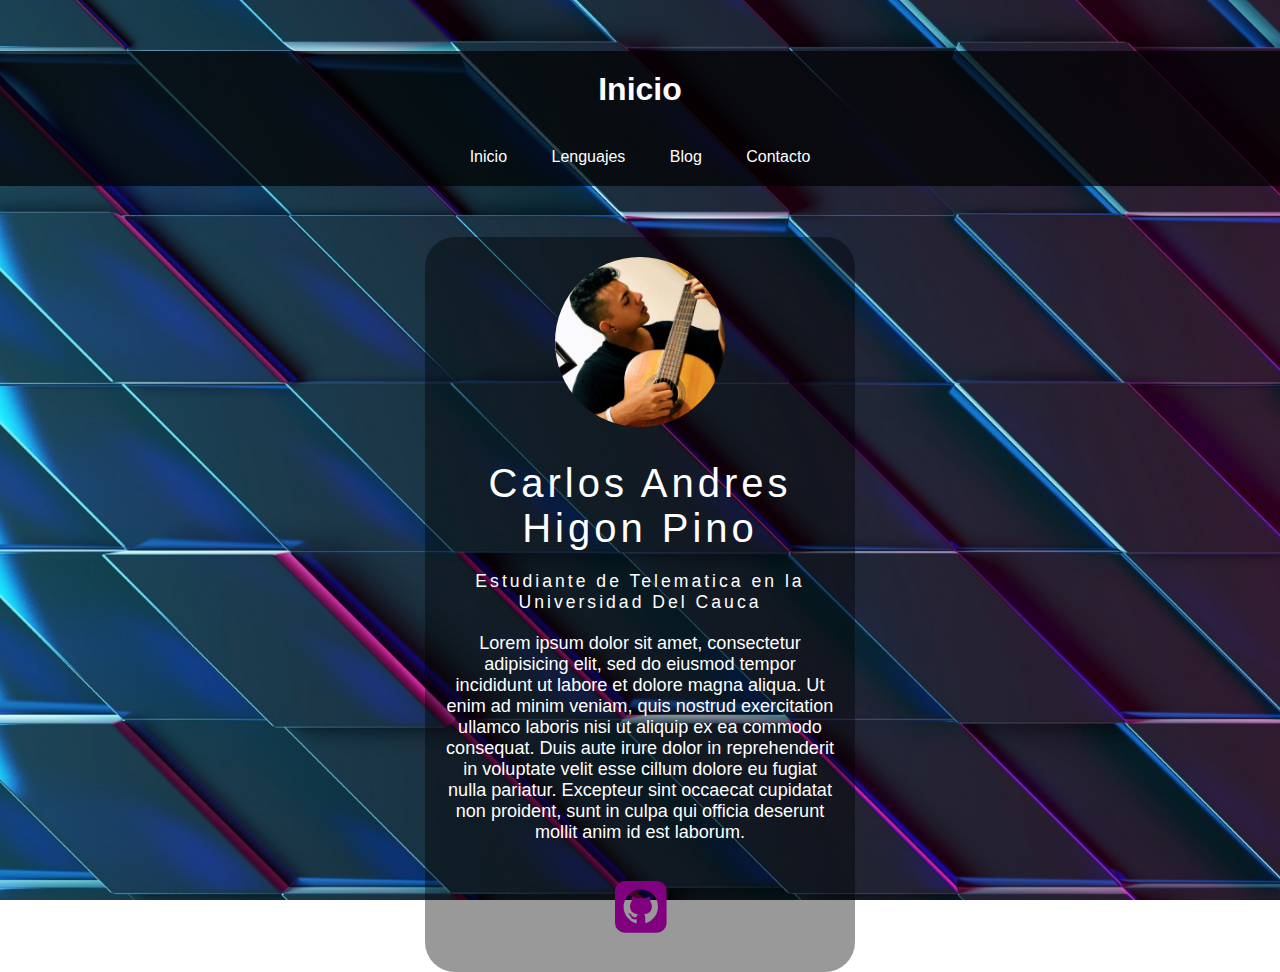
<file: index.html>
<!DOCTYPE html>
<html>
    <head>
    <meta charset="utf-8">
    <meta name="viewport" content="width=device-width, user-scalable=no, initial-scale=1.0,maxium-scale=1.0,minium-scale=1.0">
    <link rel="icon" href="imgs\icono_2.ico" class="icon">  
    <title>Carlos Higon</title>
    <link rel="stylesheet" href="css\estilo.css"></link>
    <link rel="stylesheet" href="https://stackpath.bootstrapcdn.com/font-awesome/4.7.0/css/font-awesome.min.css"></link>

   </head>  
  <header>
    <h1>Inicio</h1>
   </header>

      <body>
        <nav class="menu">
            <ul>
                <li><a href="">Inicio</a></li>
                <li><a href="Lenguajes.html">Lenguajes</a></li>
                <li><a href="">Blog</a></li>
                <li><a href="">Contacto</a></li>
            </ul>
            <div class="hide">
                <i class="fa fa-bars" aria-hidden="true"></i> Menu
            </div>
        </nav>
        <section class="box">

            <img src="imgs\img.jpg" width="170" alt="" class="box-img">
            <h1>Carlos Andres Higon Pino</h1>
            <h2>Estudiante de Telematica en la Universidad Del Cauca</h2>
            <p>Lorem ipsum dolor sit amet, consectetur adipisicing elit, sed do eiusmod
            tempor incididunt ut labore et dolore magna aliqua. Ut enim ad minim veniam,
            quis nostrud exercitation ullamco laboris nisi ut aliquip ex ea commodo
            consequat. Duis aute irure dolor in reprehenderit in voluptate velit esse
            cillum dolore eu fugiat nulla pariatur. Excepteur sint occaecat cupidatat non
            proident, sunt in culpa qui officia deserunt mollit anim id est laborum.</p>
        <ul>
            <li><a href="https://github.com/chigon1906" target="_BLANK"><i class="fa fa-github-square" aria-hidden="true"></i></a></li>
            
        </ul>

        </section> 
        <script src="https://code.jquery.com/jquery-1.11.3.min.js"></script>
        <script>
            $(".hide").on('click',function(){
                $("nav ul").toggle('slow');
            })

        </script>
      </body>
        </html>
</file>
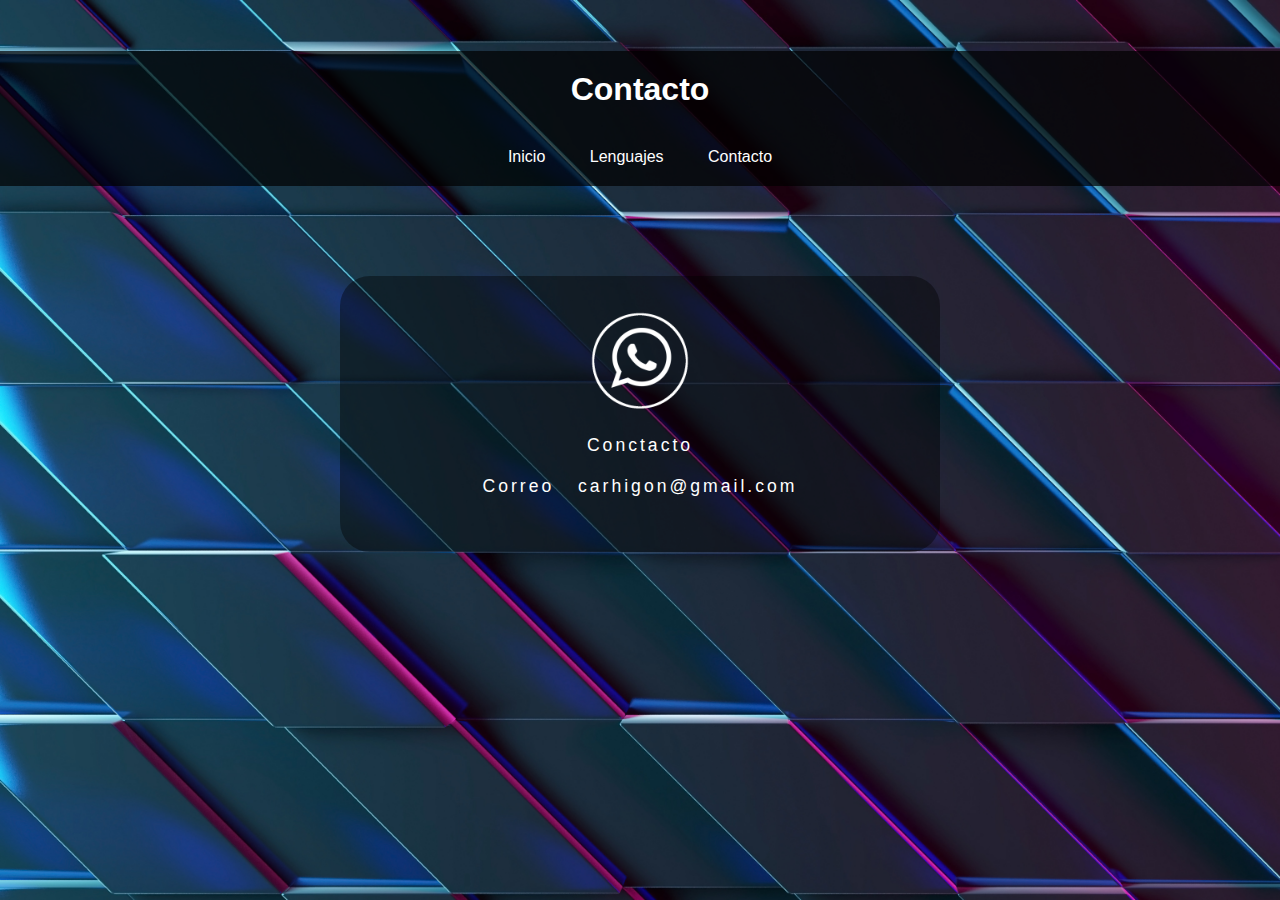
<file: Contacto.html>
<!DOCTYPE html>
<html>
    <head>
    <meta charset="utf-8">
    <meta name="viewport" content="width=device-width, user-scalable=no, initial-scale=0.8,maxium-scale=0.8,minium-scale=0.8">      
    <link rel="icon" href="imgs\icono_2.ico" class="icon">  
    <title>Carlos Higon</title>
    <link rel="stylesheet" href="css\contacto.css"></link>
    <link rel="stylesheet" href="https://stackpath.bootstrapcdn.com/font-awesome/4.7.0/css/font-awesome.min.css"></link>

</head>  


    <div class=" header-content">
        <header>
        <h1>Contacto</h1>
        </header>

        <nav>
            <ul>
                <li><a href="index.html">Inicio</a></li>
                <li><a href="Lenguajes.html">Lenguajes</a></li>
                <li><a href="Contacto.html">Contacto</a></li>
            </ul>
            <div class="hide">
                <i class="fa fa-bars" aria-hidden="true"></i> Menu
            </div>
        </nav>
    </div> 
<div class="content-content">
        <section class="box">

            <img src="imgs\conta.png" width="100" alt="" class="box-img">
            <h2> </h2>
            <h2>Conctacto</h2>
            <h2>Correo &nbsp  carhigon@gmail.com</h2>    
             
</div>
</section> 
        <script src="https://code.jquery.com/jquery-1.11.3.min.js"></script>
        <script>
            $(".hide").on('click',function(){
                $("nav ul").toggle('slow');s
            })

        </script>

        
</body> 
</html>
</file>
